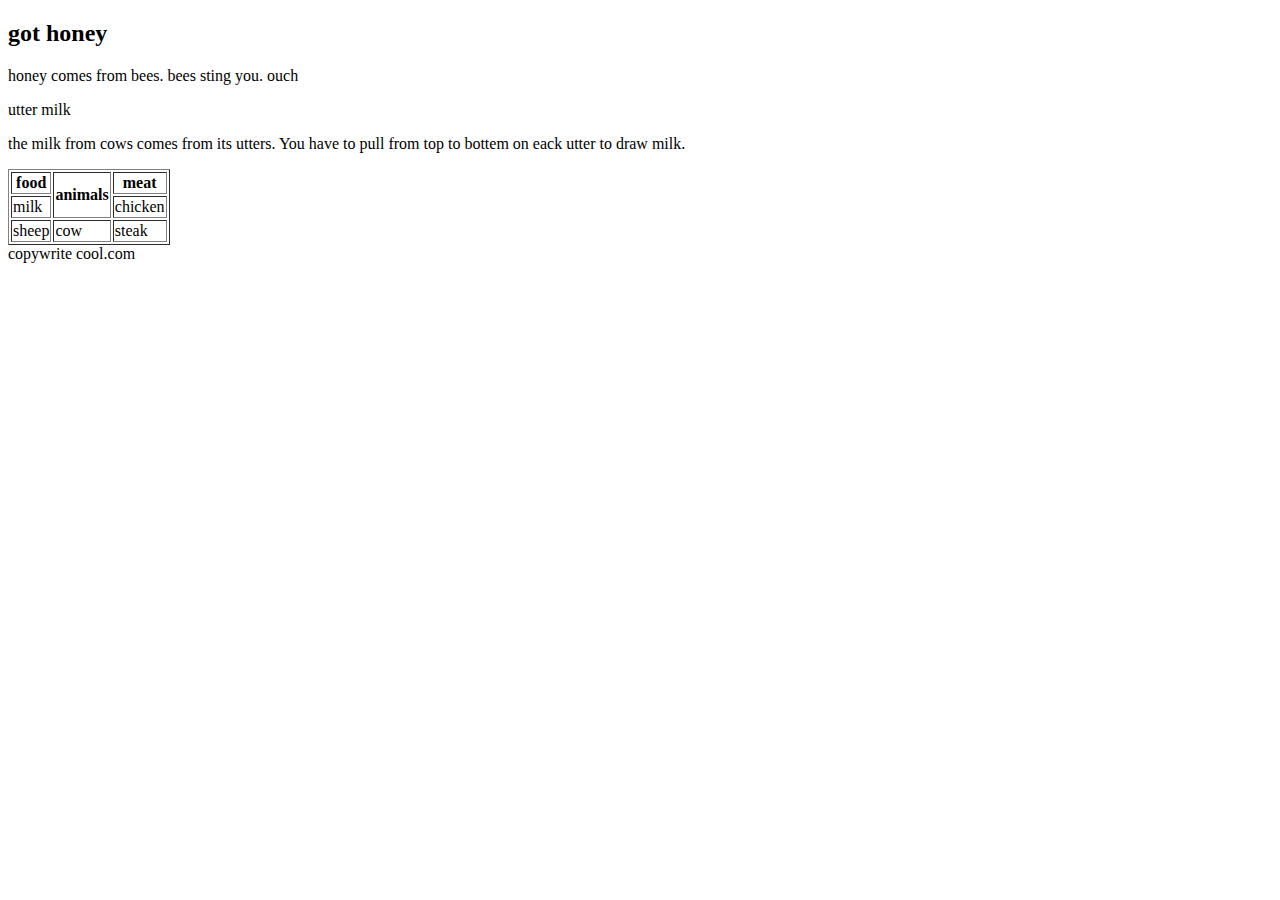
<file: gps/index.html>
<!DOCTYPE html>

<html>
<head>
	<title>animals</title>
</head>
<body>
	<nav><a href="http//google.com"></a></nav>
	<main>
		<article>
			<header>
			    <h2> got honey</h2>
		     </header>
			<p>honey comes from bees.  bees sting you. ouch</p>

         </article>

         <article>
         	<header>utter milk</header>

         	<p>the milk from cows comes from its utters.  You have to pull from top to bottem on eack utter to draw milk.</p>
         </article>

         <table border=1>
         	<tr>
         		<th>food</th>
         		<th rowspan="2">animals</th>
         		<th>meat</th>
         	</tr>
         	<tr>
         		<td>milk</td>
         		<td>chicken</td>
         		

         	</tr>
         	<tr>
         		<td>sheep</td>
         		<td>cow</td>
         		<td>steak</td>

         	</tr>

         </table>

    </main>
    <footer>copywrite cool.com</footer>
</body>

</html>


 <!-- 
 1. HTML5 semantic tags are more discriptive.  they are used to help break up meadia pages, give anyone reading your code an idea of what you are doing, and helpful to screen readers that people with disabilities might use.  I think the aside, and footer would probably be most useful because they are the most unique ive seen so far
 2. from top to bottom displaying things that are meant to be seen on the screen.  elements like aside can push things over but you would add the code in between the aside tags. 
 3. i learned about differnet sublime snippets and how to create my own.  i defieantly see how useful they are and if i see the i need one that sublime hasn't already made, i would create one.  or if i am creating a certing type of page that has a lot of repatition it would b very helpful for the.  
 4. i am still a little weary on exactly what DOCTYPE is.  I aslo feel i need a lot of practice making snippets.  Lastly i need to feel more comfortable with the different HTLM% elements and where they go.  I understand what most of the ones we learned do i just need to figure which tags belong in which tags and such.  -->
</file>
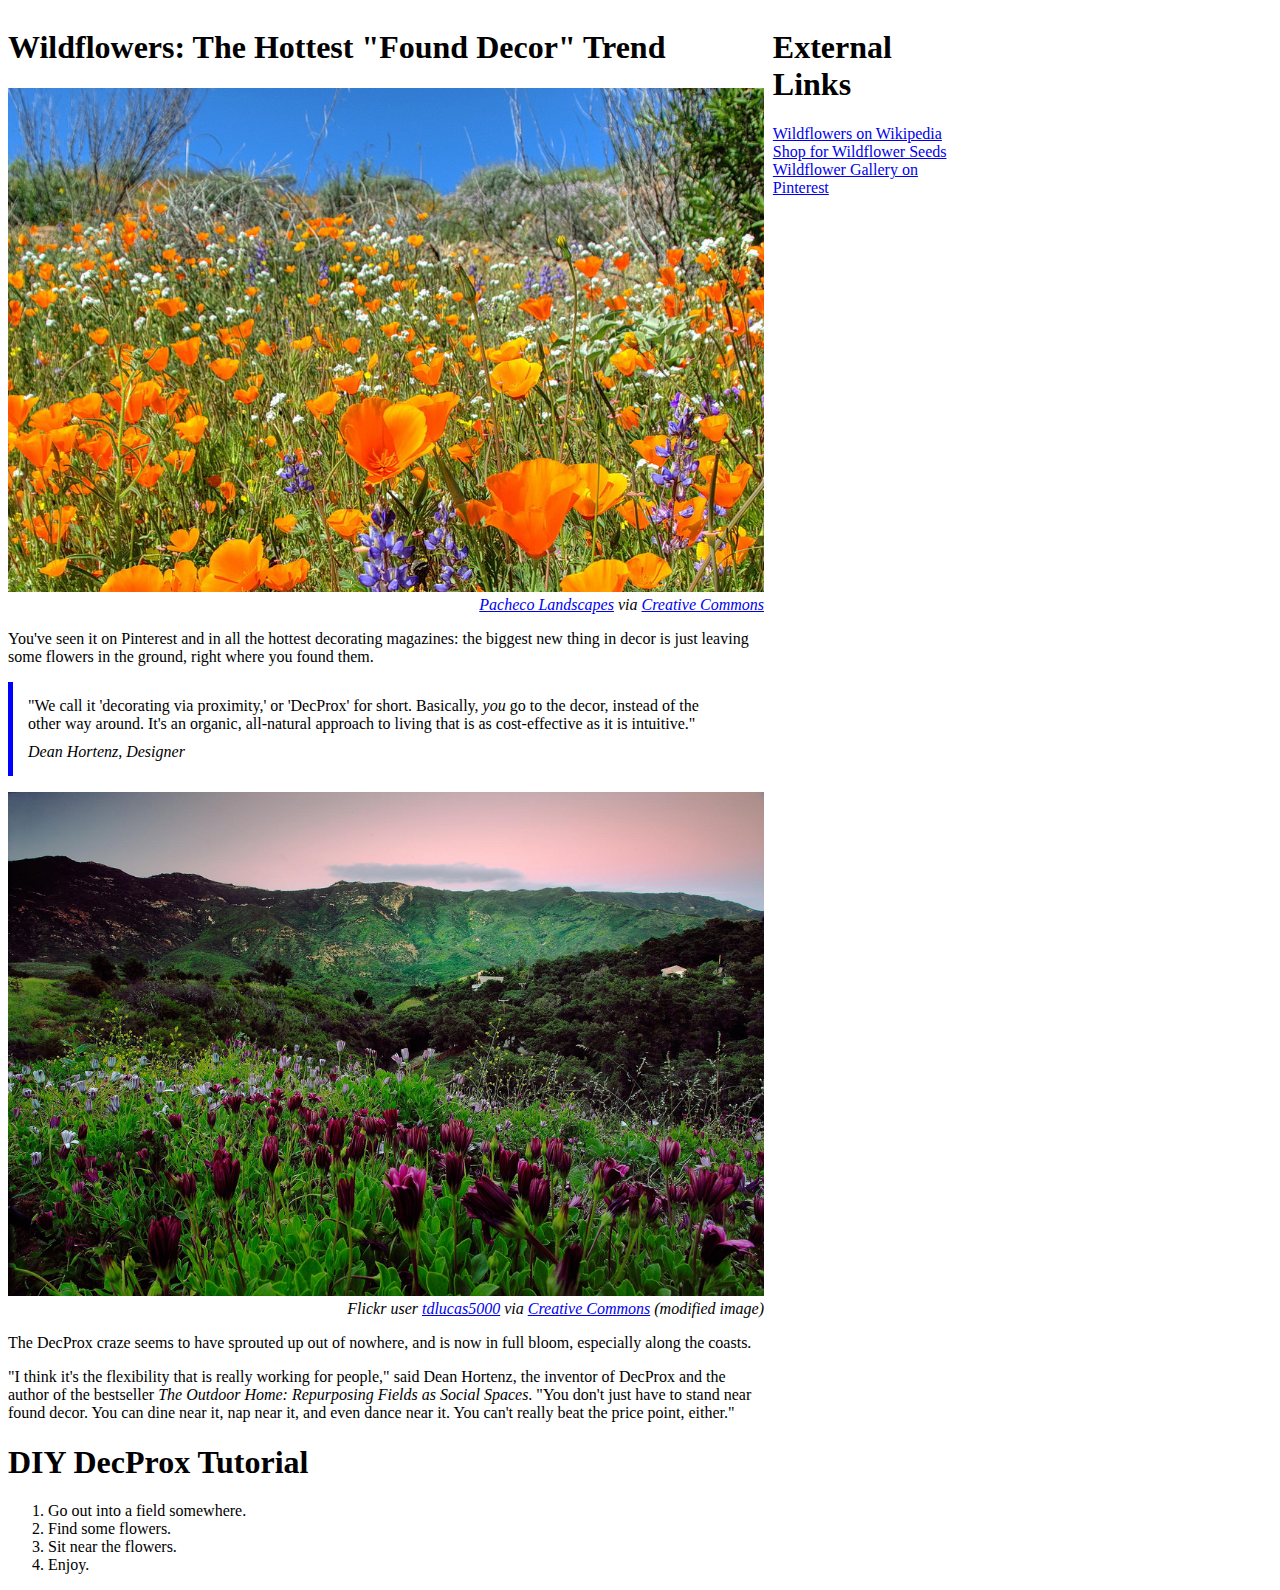
<file: responsive-design/index.html>
<!DOCTYPE html>
<html>
<head>
  <title>Wildflowers Article</title>
  <link rel="stylesheet" href="style.css" type="text/css">
</head>
<body>
  <section id="external-links">
    <h1>External Links</h1>
    <ul>
    <li><a href="https://en.wikipedia.org/wiki/Wildflower">Wildflowers on Wikipedia</a></li>
    <li><a href="http://www.americanmeadows.com/wildflower-seeds">Shop for Wildflower Seeds</a></li>
    <li><a href="https://www.pinterest.com/pscheen/wildflowers/">Wildflower Gallery on Pinterest</a></li>
  </ul>
  </section>
  <main>
    <h1>Wildflowers: The Hottest "Found Decor" Trend</h1>
    <figure>
      <img src="images/orange_flowers.jpg" alt="orange wildflowers">
      <figcaption><a href="https://www.flickr.com/photos/pachecophotography/5595444482/in/[base64]">Pacheco Landscapes</a> via <a href="https://creativecommons.org/licenses/by-nd/2.0/">Creative Commons</a></figcaption>
    </figure>
    <p>You've seen it on Pinterest and in all the hottest decorating magazines: the biggest new thing in decor is just leaving some flowers in the ground, right where you found them.</p>
    <blockquote>
      "We call it 'decorating via proximity,' or 'DecProx' for short. Basically, <em>you</em> go to the decor, instead of the other way around. It's an organic, all-natural approach to living that is as cost-effective as it is intuitive."
      <cite>Dean Hortenz, Designer</cite>
    </blockquote>
    <figure>
      <img src="images/purple_flowers.jpg" alt="purple flowers">
      <figcaption>Flickr user <a href="https://www.flickr.com/photos/tdlucas5000/16589511247/in/[base64]">tdlucas5000</a> via <a href="https://creativecommons.org/licenses/by/2.0/">Creative Commons</a> (modified image)</figcaption>
    </figure>
    <p class="credit"
    <p>The DecProx craze seems to have sprouted up out of nowhere, and is now in full bloom, especially along the coasts.</p>
    <p>"I think it's the flexibility that is really working for people," said Dean Hortenz, the inventor of DecProx and the author of the bestseller <em>The Outdoor Home: Repurposing Fields as Social Spaces</em>. "You don't just have to stand near found decor. You can dine near it, nap near it, and even dance near it. You can't really beat the price point, either."</p>
    <h1>DIY DecProx Tutorial</h1>
    <ol>
      <li>Go out into a field somewhere.</li>
      <li>Find some flowers.</li>
      <li>Sit near the flowers.</li>
      <li>Enjoy.</li>
  </main>
</body>
</html>
</file>
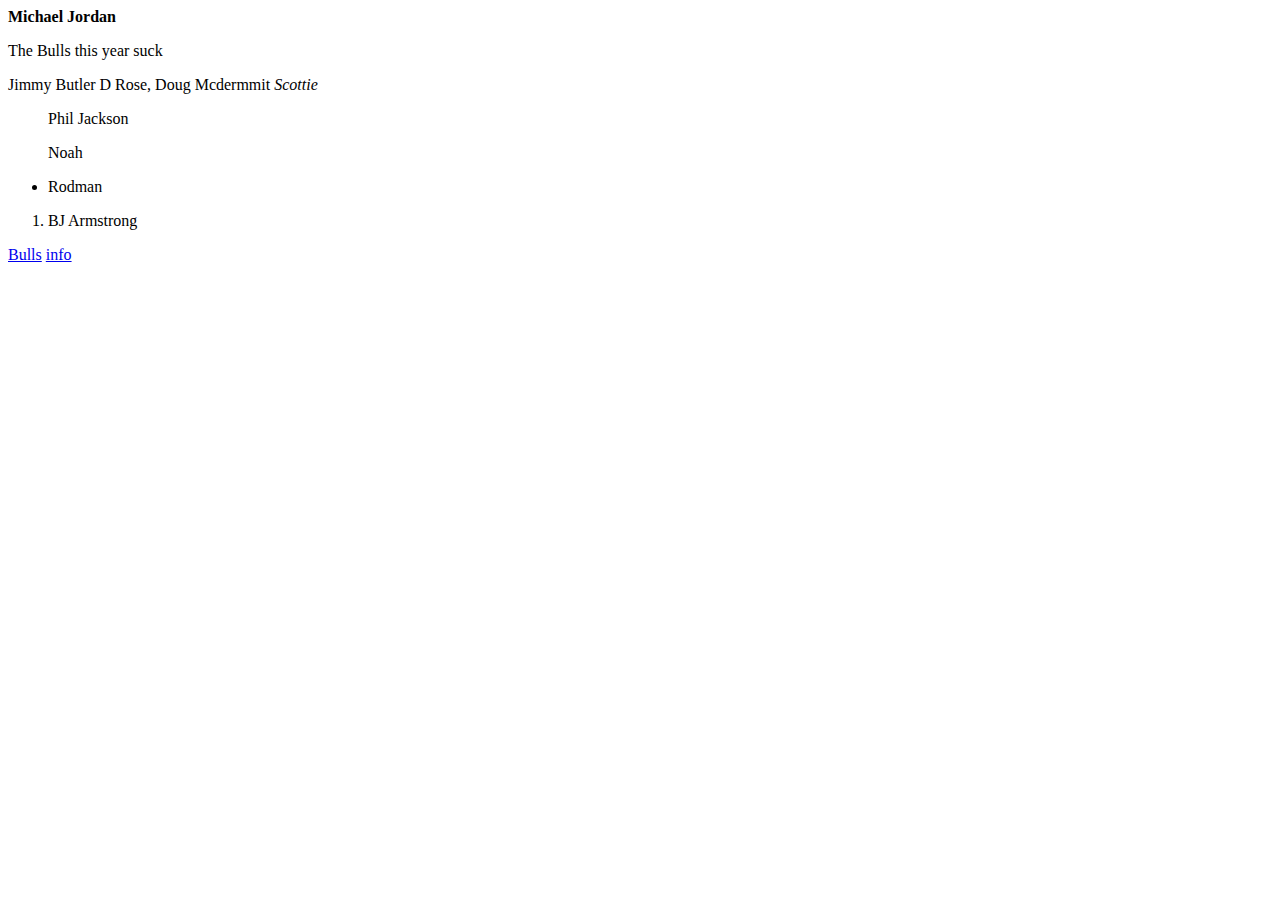
<file: web_basics/index.html>
<!DOCTYPE HTML>

<html>
<head>
	<title>Bulls</title>
</head>
<body>
	<strong>Michael Jordan</strong>
	<p>The Bulls this year suck</p>
Jimmy Butler D Rose, Doug Mcdermmit
<em>Scottie</em>
<ul>Phil Jackson</ul>
<li><ul>Noah</ul></li>
<ul><li>Rodman</li></ul>
<ol><li>BJ Armstrong</li></ol>
<a href="http://www.espn.com">Bulls</a>
<a href="www.google.com">info</a>
</body>
</html>
</file>
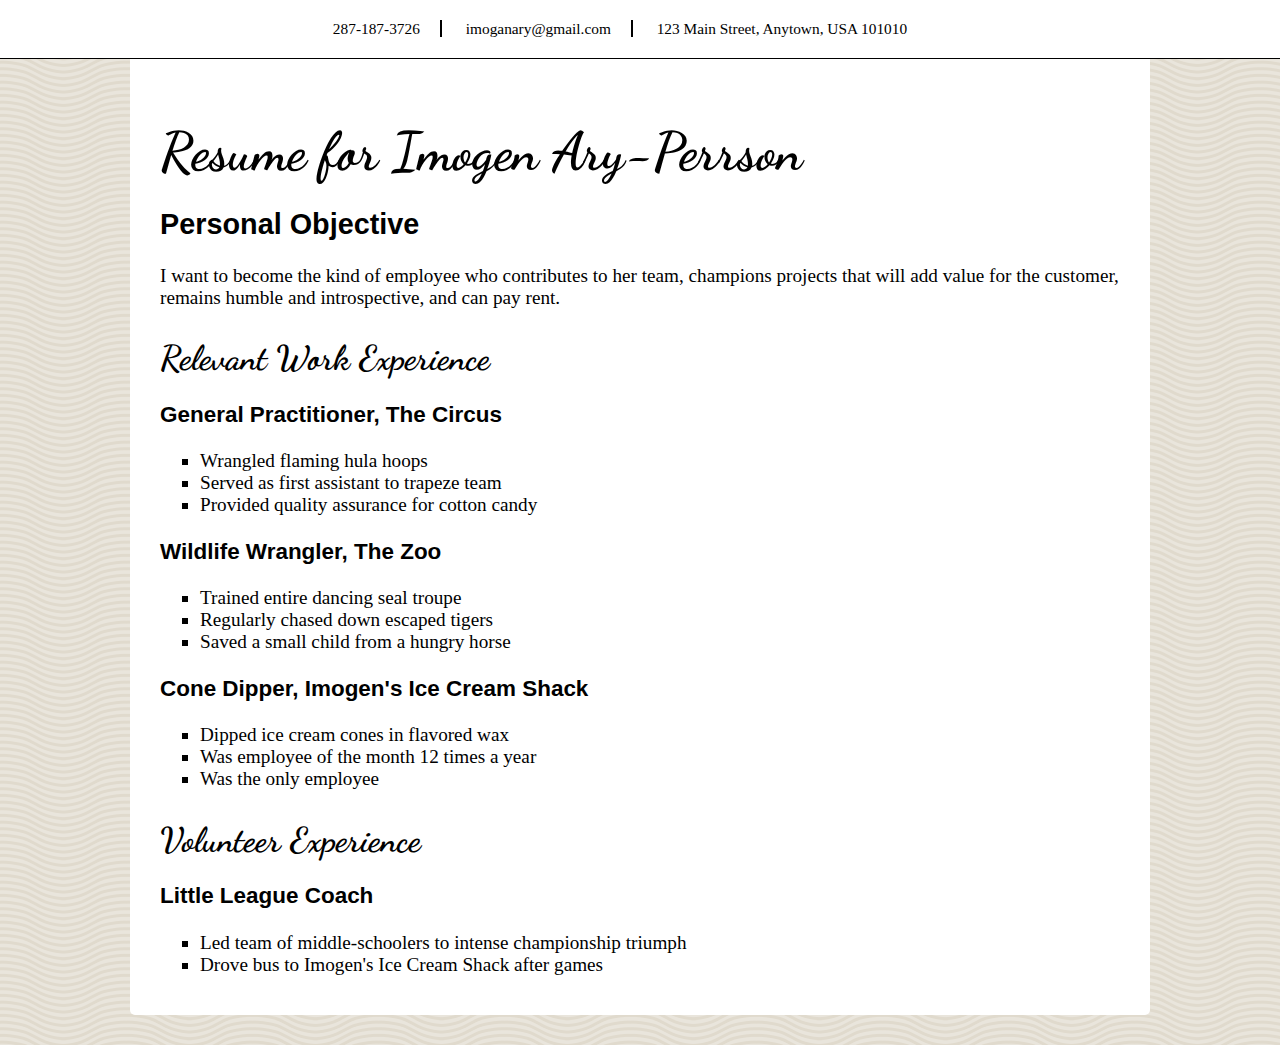
<file: phase-0-tracks/css/css-demo/index.html>
<!DOCTYPE html>
<html>
<head>
  <title>Resume</title>
  <!-- We're using Google Fonts, which you can also do on your sites, but you don't need to know how for any assessments in this unit. -->
  <link href='https://fonts.googleapis.com/css?family=Dancing+Script' rel='stylesheet' type='text/css'>
  <link rel="stylesheet" href="styles/elegant-styles.css" type="text/css">
  <link rel="stylesheet" href="styles/fixed-contact.css" type="text/css">
  <link rel="stylesheet" href="styles/practice.css" type="text/css">  
</head>
<body>
  <h1 id="resume-title">Resume for Imogen Ary-Perrson</h1>
  <section id="personal-objective">
    <h2>Personal Objective</h2>
    <p>I want to become the kind of employee who contributes to her team, champions projects that will add value for the customer, remains humble and introspective, and can pay rent.</p>
  </section>
  <section id="contact-info">
    <p>287-187-3726</p>
    <p>imoganary@gmail.com</p>
    <p>123 Main Street, Anytown, USA 101010</p>
  </section>

  <section id="work-experience">
    <h2 class="experience-category">Relevant Work Experience</h2>
    <section class="job">
      <h3>General Practitioner, The Circus</h3>
      <ul>
        <li>Wrangled flaming hula hoops</li>
        <li>Served as first assistant to trapeze team</li>
        <li class="featured">Provided quality assurance for cotton candy</li>
      </ul>
    </section>
    <section class="job">
      <h3>Wildlife Wrangler, The Zoo</h3>
      <ul>
        <li>Trained entire dancing seal troupe</li>
        <li>Regularly chased down escaped tigers</li>
        <li class="featured">Saved a small child from a hungry horse</li>
      </ul>
    </section>
    <section class="job">
      <h3>Cone Dipper, Imogen's Ice Cream Shack</h3>
      <ul>
        <li>Dipped ice cream cones in flavored wax</li>
        <li class="featured">Was employee of the month 12 times a year</li>
        <li>Was the only employee</li>
      </ul>
    </section>
  </section>

  <section id="volunteer-experience">
    <h2 class="experience-category">Volunteer Experience</h1>
    <section class="volunteer-gig">
      <h3>Little League Coach</h3>
      <ul>
        <li>Led team of middle-schoolers to intense championship triumph</li>
        <li>Drove bus to Imogen's Ice Cream Shack after games</li>
      </ul>
    </section>
  </section>
</body>
</html>
</file>
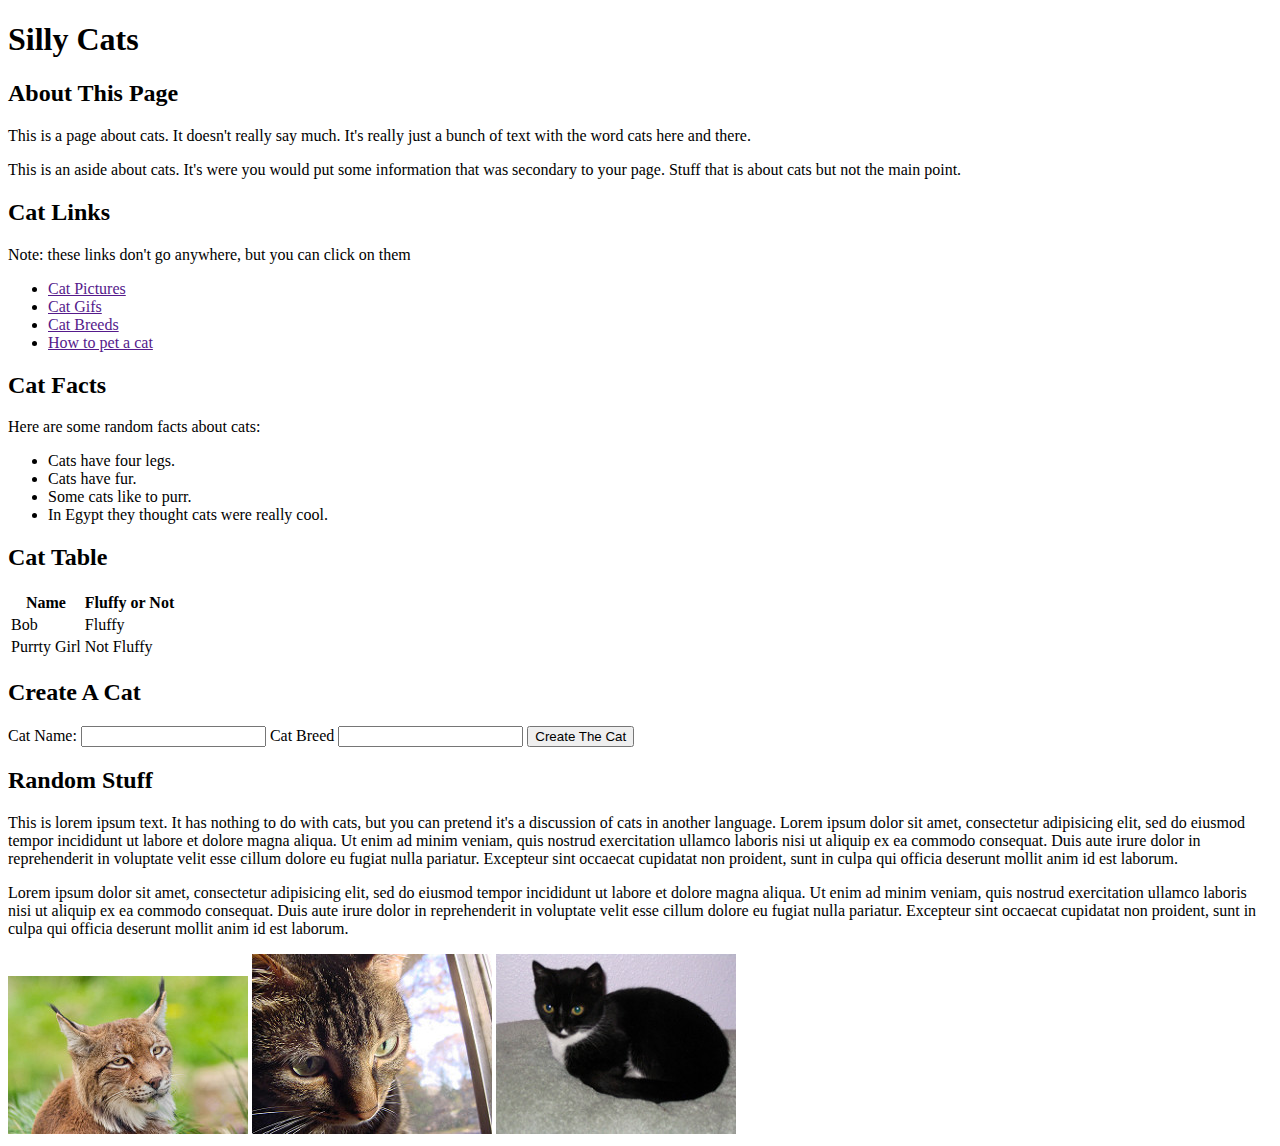
<file: phase-0-tracks/css/css-format/index.html>
<!DOCTYPE html>
<html>
<head>
  <title>Silly Cat Page</title>
</head>
<body>
  <h1>Silly Cats</h1>
  <section>
    <h2>About This Page</h2>
    <p>This is a page about cats. It doesn't really say much.  It's really just a bunch of text with the word cats here and there. </p>
  </section>
  <aside>
    This is an aside about cats.  It's were you would put some information that was secondary to your page. Stuff that is about cats but not the main point. 
  </aside>
  <section>
    <h2> Cat Links</h2>
    <p>Note: these links don't go anywhere, but you can click on them</p>
    <ul>
      <li><a href="">Cat Pictures</a></li>
      <li><a href="">Cat Gifs</a></li>
      <li><a href="">Cat Breeds</a></li>
      <li><a href="">How to pet a cat</a></li>
    </ul>
  </section>

  <section>
    <h2>Cat Facts</h2>
    <p>Here are some random facts about cats:</p>
      <ul>
        <li>Cats have four legs.</li>
        <li>Cats have fur.</li>
        <li>Some cats like to purr.</li>
        <li>In Egypt they thought cats were really cool.</li>
      </ul>
    
  </section>
<section>
  <h2>Cat Table</h2>
  <table>
<tr>
<th>Name</th>
<th>Fluffy or Not</th>
</tr>
<tr>
<td>Bob</td>
<td>Fluffy</td>
</tr>
<tr>
<td>Purrty Girl</td>
<td>Not Fluffy</td>
</tr>
  </table>
</section>
  
  <section>
<h2>Create A Cat</h2>
<form>
<label>Cat Name:</label>
<input type="text" name="name">
<label>Cat Breed</label>
<input type="text" name="breed">
<input type="submit" value="Create The Cat">
</form>

  </section>
  <section>
    <h2>Random Stuff</h2>
    <p>This is 
      lorem ipsum text.  It has nothing to do with cats, but you can pretend it's a discussion of cats in another language. 
      Lorem ipsum dolor sit amet, consectetur adipisicing elit, sed do eiusmod
      tempor incididunt ut labore et dolore magna aliqua. Ut enim ad minim veniam,
      quis nostrud exercitation ullamco laboris nisi ut aliquip ex ea commodo
      consequat. Duis aute irure dolor in reprehenderit in voluptate velit esse
      cillum dolore eu fugiat nulla pariatur. Excepteur sint occaecat cupidatat non
      proident, sunt in culpa qui officia deserunt mollit anim id est laborum.

    </p>
    <p>Lorem ipsum dolor sit amet, consectetur adipisicing elit, sed do eiusmod
      tempor incididunt ut labore et dolore magna aliqua. Ut enim ad minim veniam,
      quis nostrud exercitation ullamco laboris nisi ut aliquip ex ea commodo
      consequat. Duis aute irure dolor in reprehenderit in voluptate velit esse
      cillum dolore eu fugiat nulla pariatur. Excepteur sint occaecat cupidatat non
      proident, sunt in culpa qui officia deserunt mollit anim id est laborum.</p>
    </section>

    <img src="images/cat1.jpg" alt="cat image">
    <img src="images/cat2.jpg" alt="cat image">
    <img src="images/cat3.jpg" alt="cat image">
  </body>
  </html>
</file>
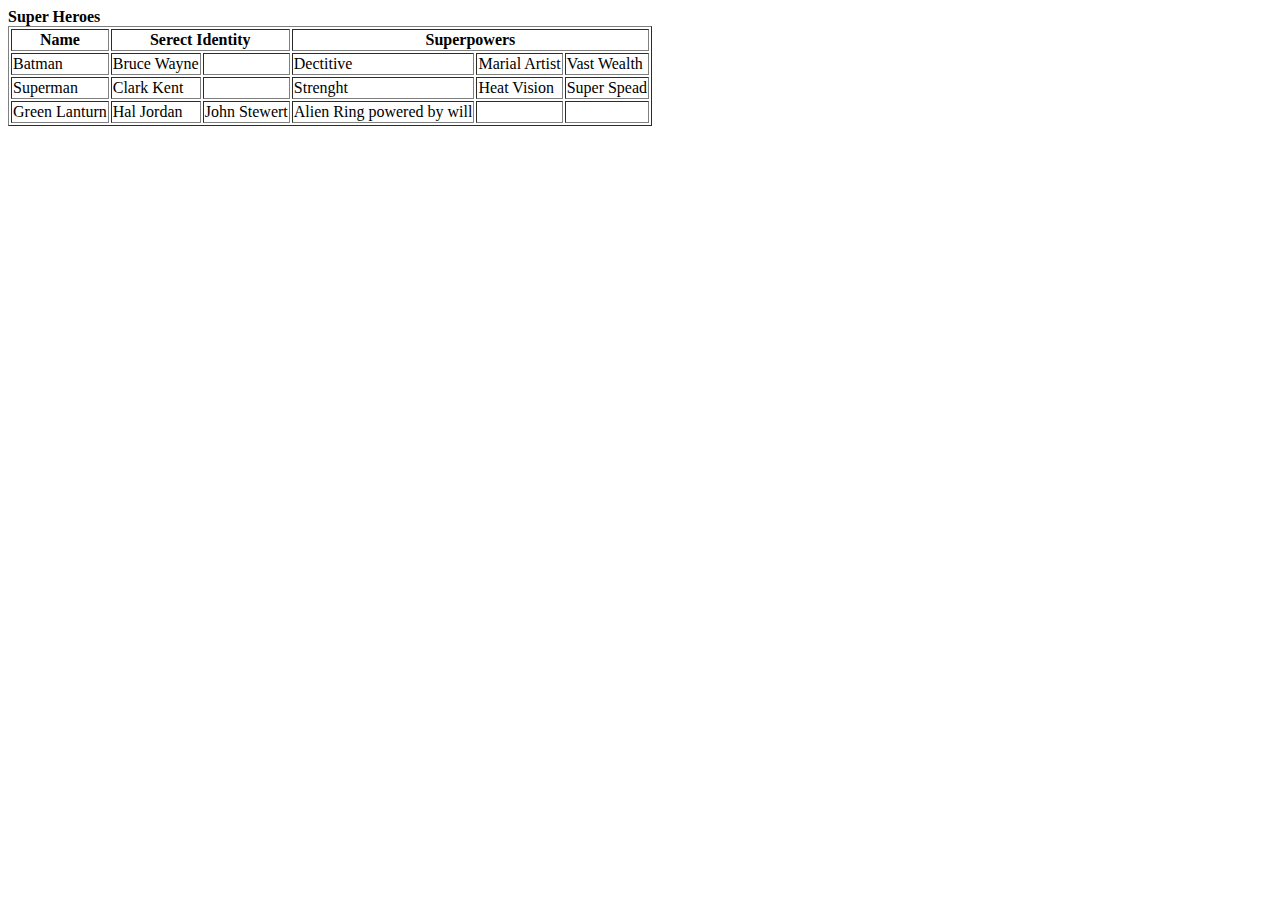
<file: table_practice.html>
<!DOCTYPE HTML>

<html>
<head>
	<title>superheroes</title>
</head> <strong>Super Heroes</strong>
<body>
<table border=1>
  <tr>
    <th>Name</th>
    <th colspan="2">Serect Identity</th>
    <th colspan="3">Superpowers</th>
  </tr>
  <tr>
    <td>Batman</td>
    <td>Bruce Wayne</td>
    <td>&nbsp;</td>
    <td>Dectitive</td>
    <td>Marial Artist</td>
    <td>Vast Wealth</td>
  </tr>
  <tr>
    <td>Superman</td>
    <td>Clark Kent</td>
    <td>&nbsp;</td>
    <td>Strenght</td>
    <td>Heat Vision</td>
    <td>Super Spead</td>
  </tr>
  <tr>
    <td rowspan+"2">Green Lanturn</td>
    <td>Hal Jordan</td>
    <td>John Stewert</td>
    <td> Alien Ring powered by will</td>
    <td>&nbsp;</td>
    <td>&nbsp;</td>
  </tr>
</table>
</body>
</html>
</file>
<file: responsive-design/style.css>
body {
 max-width: 960px;
 position: absolute;
}

blockquote {
 border-left: 5px solid blue;
 padding: 15px;
 margin-left: 0px;
}

cite {
 display: block;
 margin-top: 10px;
}

#external-links ul {
 list-style-type: none;
 padding-left: 0px;
}

#external-links {
 width: 20%;
 max-width: 200px;
 display: inline-block;
 vertical-align: baseline;
 position: relative;
 float: right;
}

main {
 width: 80%;
 max-width: 756px;
 display: inline-block;
}

/* you're welcome to edit the
image, figure, and figcaption CSS if you'd like, 
but it's optional! */
img {
 width: 100%;
}

figure {
 margin-left: 0px;
 margin-right: 0px;
}

figcaption {
 font-style: italic;
 text-align: right;
}

/* syntax reference
@media screen and (max-width: 500px) {
 body {
   background-color: hotpink;
 }
} 
*/

@media screen and (max-width: 600px) {
 #external-links {
   float: none;
   max-width 500px;
   width: 100%;
 }
 main {
   width: 100%;
 }
}

@media screen and (max-width: 375px) {
 body {
   font-size: 0.8em;
 }
}
</file>
<file: phase-0-tracks/css/css-demo/styles/elegant-styles.css>
/* You can use an HTML tag as a selector ... */

html {
  background-image: url("../images/wov.png");
}

body {
  font-family: "Georgia", serif;
  padding: 20px 30px;
  border-radius: 5px;
  background-color: white;
  margin: 30px auto;
  max-width: 960px;
  font-size: 1.2em;
}

ul {
  list-style-type: square;
}

/* You can select multiple tags at once! */

h1, h2, h3, h4, h5, h6 {
  font-family: "Helvetica", sans-serif;
}

/* 

You can select a class (preceded by a period) 
or ID (preceded by a hash).

In HTML, a class is assigned like this:
<p class="your-class-here">some text</p>

An ID is assigned like this:
<p id="your-id-here">some text</p>

A given ID should only be used once in a document.
A given class can be used multiple times in a document.

*/

.experience-category, #resume-title {
  font-family: 'Dancing Script', cursive;
  margin-bottom: 0;
}

/* You can use a tag AND a class
to make the rule more specific. */

h2.experience-category {
  font-size: 1.8em;
}

h1#resume-title {
  font-size: 2.8em;
  margin-top: 0;
}

/* You can select the child tag of
an element of a certain class (the p
is nested inside the contact-info section) */

#contact-info p {
  line-height: .8;
}
</file>
<file: phase-0-tracks/css/css-demo/styles/fixed-contact.css>
section#contact-info {
  position: fixed;
  top: 0px;
  right: 0px;
  text-align: center;
  width: 100%;
  background-color: white;
  border-bottom: 1px solid black;
  padding: 20px;
}

h1#resume-title {
  margin-top: 70px;
}

section#contact-info p {
  display: inline;
  padding-right: 20px;
  padding-left: 20px;
  border-right: 2px solid black;
}

/* We use the last-of-type selector
to avoid the appearance of an extra
border. */

section#contact-info p:last-of-type {
  border-right: none;
}
</file>
<file: phase-0-tracks/css/css-demo/styles/practice.css>
#contact-info{
	font-size: .8em;
}
</file>
